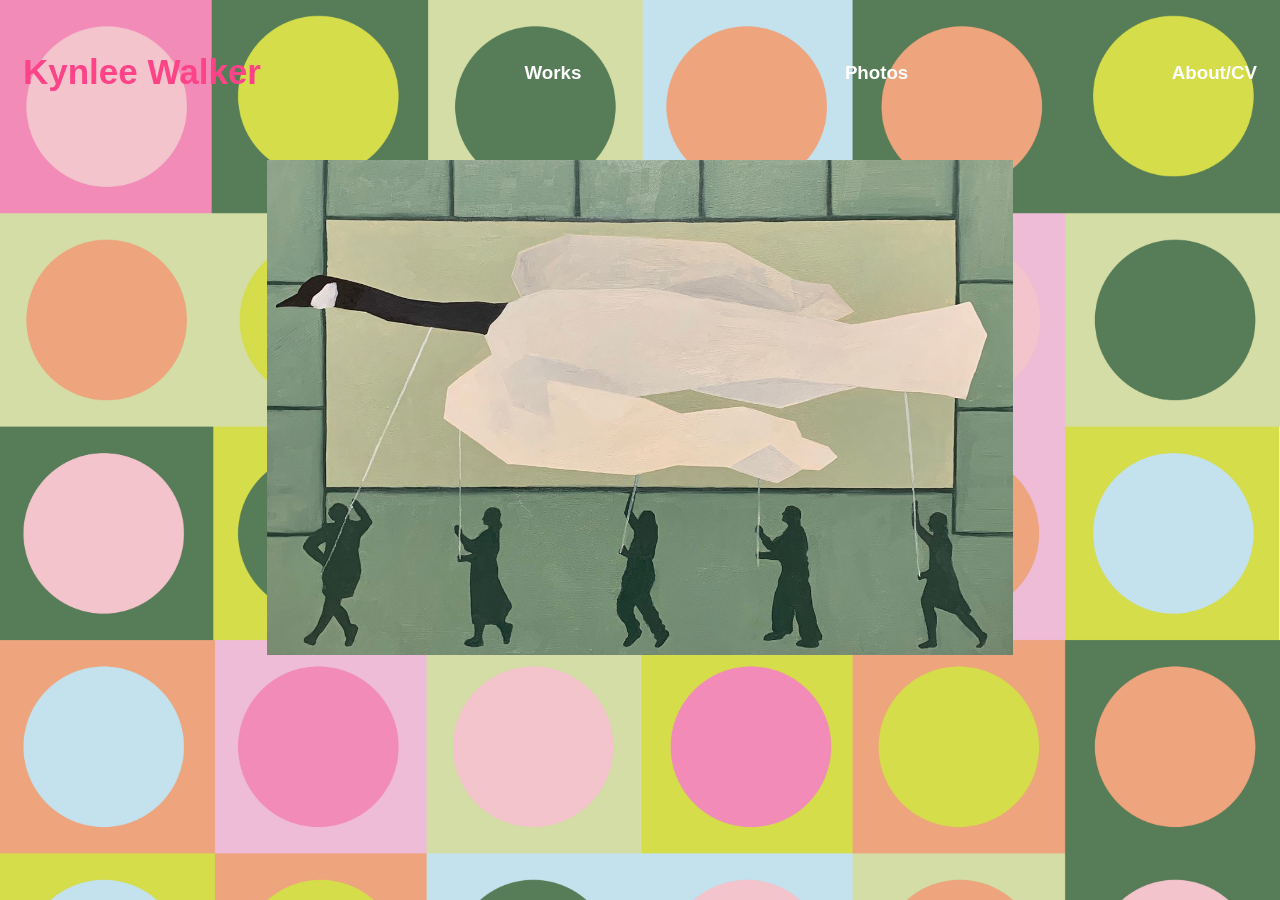
<file: index.html>
<!DOCTYPE html>
<html lang="en">
<head>
    <meta charset="UTF-8">
    <meta name="viewport" content="width=device-width, initial-scale=1.0">
    <title>Kynlee Walker</title>
    <link rel="stylesheet" href="stylesheet.css">
</head>
<body class="homepage">

<header class="top-bar">
    <span><h2>Kynlee Walker</h2></span>
     <span><h3><a href="works.html">Works</a></h3></span>
     <span><h3><a href="blog.html">Photos</a></h3></span>
     <span><h3><a href="about.html">About/CV</a></h3></span>
     
</header>

  <main class="home-center">
    <a href="works.html" class="featured-photo">
      <img src="images/Puppet Parade copy.jpg" alt="Puppet Parade">
    </a>
  </main>


</body>
</html>
</file>
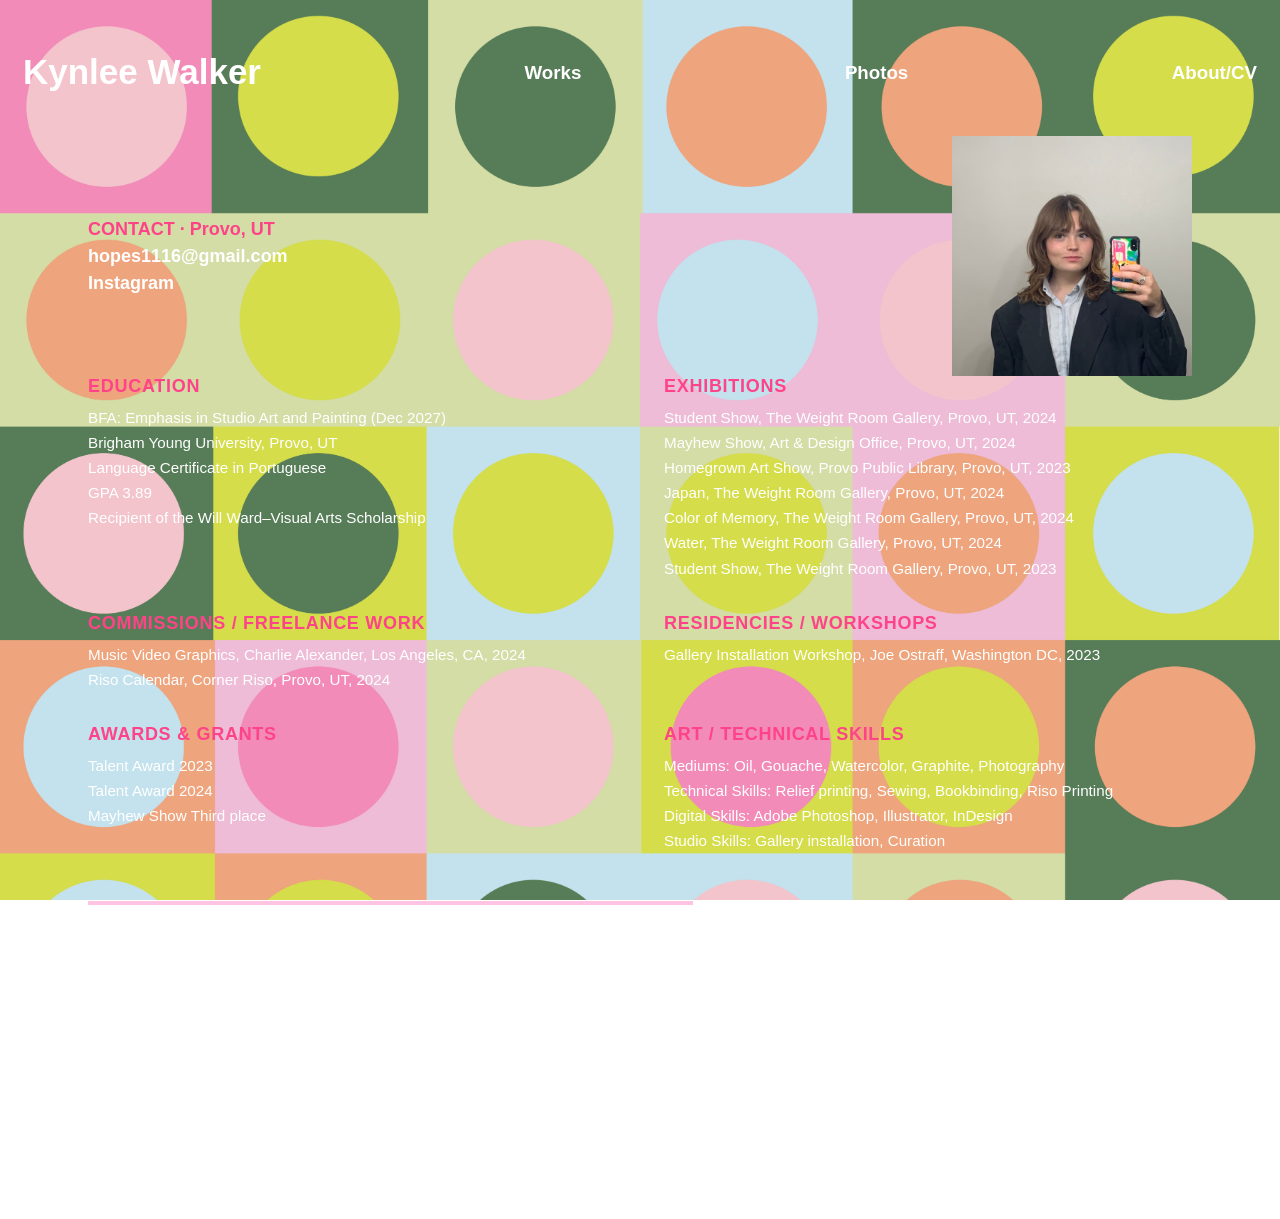
<file: about.html>
<!DOCTYPE html>
<html lang="en">
<head>
    <meta charset="UTF-8">
    <meta name="viewport" content="width=device-width, initial-scale=1.0">
    <title>About/CV</title>
    <link rel="stylesheet" href="stylesheet.css">
</head>
<body>

  <header class="top-bar">
     <span><h2><a href="index.html">Kynlee Walker</a></h2></span>
     <span><h3><a href="works.html">Works</a></h3></span>
     <span><h3><a href="blog.html">Photos</a></h3></span>
     <span><h3><a href="about.html">About/CV</a></h3></span>
  </header>
    
<section class="split-section">
    <div class="split-text">
      <h4>
        CONTACT ∙ Provo, UT<br>
        <a href="mailto:hopes1116@gmail.com">hopes1116@gmail.com</a><br>
        <a href="https://www.instagram.com/artofkynlee" target="_blank" rel="noopener">Instagram</a>
      </h4>
    </div>
    <div class="split-image">
      <img src="Photos/profile.jpg" alt="blue slides and red pants sitting on bed">
    </div>
  </section>

<main class="cv-container">
    <div class="cv-block">
      <h4>EDUCATION</h4>
      <p>
        BFA: Emphasis in Studio Art and Painting (Dec 2027)<br>
        Brigham Young University, Provo, UT<br>
        Language Certificate in Portuguese<br>
        GPA 3.89<br>
        Recipient of the Will Ward–Visual Arts Scholarship
      </p>
    </div>

 <div class="cv-block">
      <h4>EXHIBITIONS</h4>
      <p>
        Student Show, The Weight Room Gallery, Provo, UT, 2024<br>
        Mayhew Show, Art &amp; Design Office, Provo, UT, 2024<br>
        Homegrown Art Show, Provo Public Library, Provo, UT, 2023<br>
        Japan, The Weight Room Gallery, Provo, UT, 2024<br>
        Color of Memory, The Weight Room Gallery, Provo, UT, 2024<br>
        Water, The Weight Room Gallery, Provo, UT, 2024<br>
        Student Show, The Weight Room Gallery, Provo, UT, 2023
      </p>
    </div>
    <div class="cv-block">
      <h4>COMMISSIONS / FREELANCE WORK</h4>
      <p>
        Music Video Graphics, Charlie Alexander, Los Angeles, CA, 2024<br>
        Riso Calendar, Corner Riso, Provo, UT, 2024
      </p>
    </div>
 <div class="cv-block">
      <h4>RESIDENCIES / WORKSHOPS</h4>
      <p>
        Gallery Installation Workshop, Joe Ostraff, Washington DC, 2023
      </p>
    </div>

    <div class="cv-block">
      <h4>AWARDS &amp; GRANTS</h4>
      <p>
        Talent Award 2023<br>
        Talent Award 2024<br>
        Mayhew Show Third place
      </p>
    </div>
    <div class="cv-block">
      <h4>ART / TECHNICAL SKILLS</h4>
      <p>
        Mediums: Oil, Gouache, Watercolor, Graphite, Photography<br>
        Technical Skills: Relief printing, Sewing, Bookbinding, Riso Printing<br>
        Digital Skills: Adobe Photoshop, Illustrator, InDesign<br>
        Studio Skills: Gallery installation, Curation
      </p>
    </div>
 <div class="cv-bio">
      <p>
        Kynlee Walker is a Provo, Utah based artist who works with vibrant, monochromatic color in painting, prints, and sculptures. In her work, she wrestles with inner thanksgiving and perspective. Her work has been featured in various collaborative shows at Brigham Young University and local group installations, including the Provo Public Library. Kynlee has had the opportunity to study art around the world, including Japan, Washington DC, and Brazil. She is the two time recipient of BYU Fine Arts 2D Talent Scholarship, the Will Ward–Visual Arts Scholarship, and third place winner of the Mayhew Show contest. Kynlee was born in 2003 in Memphis, Tennessee and is currently working towards a BFA from Brigham Young University.
      </p>
    </div>
  </main>

</body>
</html>
</file>
<file: stylesheet.css>
html{
   background-image: url(images/website_background.jpg);
   background-size: 100%;
   background-attachment: fixed;
}

.grid-container {
display: grid;
grid-template-columns: repeat(3, 1fr);
gap: 16px;
row-gap: 40px;  
background-color: blue;
}

.grid-container img {
  width: 100%;
  aspect-ratio: 1 / 1; /* Forces uniform squares (or use a fixed height like 250px) */
  object-fit: cover; /* Crops images cleanly to fill the box without stretching */
  display: block; /* Removes tiny whitespace gaps beneath images */
  border-radius: 8px; /* Optional rounded corners */
}

.top-bar {
  display: flex; 
  justify-content: space-between;
  color: white;
  padding: 15px 0;
  padding-left: 15px;
  padding-right: 15px;
}


h2{
    font-size: 35px;
    padding-top: 0px;
    color: rgb(255, 67, 136);
    font-family:'Segoe UI', Tahoma, Geneva, Verdana, sans-serif
}

h3{
    color: rgb(255, 255, 255);
    padding-top: 20px;
     font-family:'Segoe UI', Tahoma, Geneva, Verdana, sans-serif
}

a,
a:visited,
a:hover,
a:active {
  color: #ffffff;
}
a{
  text-decoration: none;
  transition: color 0.3s ease;
}
a:hover {
  color: rgb(255, 67, 136);
}

.gallery2 div:nth-child(1) { grid-column: 1/4; grid-row: 2; }
.gallery2 div:nth-child(2) { grid-column: 2/4; grid-row: 1; }
.gallery2 div:nth-child(3) { grid-column: 4/6; grid-row: 2; }
.gallery2 div:nth-child(4) { grid-column: 2/5; grid-row: 3; }
.gallery2 div:nth-child(5) { grid-column: 5/7; grid-row: 3; }
.gallery2 div:nth-child(6) { grid-column: 1/4; grid-row: 4; }
.gallery2 div:nth-child(7) { grid-column: 2/5; grid-row: 5; }
.gallery2 div:nth-child(8) { grid-column: 2/6; grid-row: 6; }
.gallery2 div:nth-child(9) { grid-column: 5/7; grid-row: 5; }
.gallery2 div:nth-child(10) { grid-column: 4/6; grid-row: 7; }
.gallery2 div:nth-child(11) { grid-column: 1/4; grid-row: 8; }
.gallery2 div:nth-child(12) { grid-column: 4/7; grid-row: 8; }
.gallery2 div:nth-child(14) { grid-column: 5/7; grid-row: 9; }
.gallery2 div:nth-child(13) { grid-column: 2/5; grid-row: 10; }
.gallery2 div:nth-child(15) { grid-column: 5/7; grid-row: 10; }
.gallery2 div:nth-child(16) { grid-column: 4/7; grid-row: 11; }
.gallery2 div:nth-child(17) { grid-column: 3/6; grid-row: 12; }
.gallery2 div:nth-child(18) { grid-column: 1/3; grid-row: 12; }
.gallery2 div:nth-child(19) { grid-column: 5/7; grid-row: 13; }
.gallery2 div:nth-child(20) { grid-column: 1/4; grid-row: 14; }
.gallery2 div:nth-child(21) { grid-column: 4/7; grid-row: 15; }
.gallery2 div:nth-child(22) { grid-column: 1/3; grid-row: 15; }


.gallery3 img {
  width: 100%;
  height: 100%;
  object-fit: contain;
  display: block;
  cursor:alias;
  transition: transform 0.2s ease;
  border: none;      
  padding: 0;      
  box-shadow: none;
}

.gallery3 {
display: grid;
gap: 2.5rem;
padding: 1rem 3rem;
grid-template-columns: repeat(6, 1fr);
grid-auto-rows: minmax(5em, auto);
align-items:start;
}

.gallery3 div:nth-child(1) { grid-column: 1/3; grid-row: 1; }
.gallery3 div:nth-child(2) { grid-column: 3/5; grid-row: 1; }
.gallery3 div:nth-child(3) { grid-column: 5/7; grid-row: 1; }

.gallery3 img:hover {
  transform: scale(1.02);
}

.gallery2 img {
  width: 100%;
  height: auto;
  object-fit: contain;
  display: block;
  cursor: zoom-in;
  transition: transform 0.2s ease;
  box-sizing: border-box;
  border: 12px solid #ffffff;
}

.gallery2 {
display: grid;
gap: 2.5rem;
padding: 1rem 3rem;
grid-template-columns: repeat(6, 1fr);
grid-auto-rows: minmax(5em, auto);
align-items:start;
}


.gallery2 img,
.gallery2 video {
  width: 100%;
  height: auto;
  display: block;
  border: 12px solid #ffffff;
  box-sizing: border-box;
  
}

.gallery2 video:hover {
  transform: scale(1.02);
}

.gallery2 img:hover {
  transform: scale(1.02);
}

#photo-lightbox {
  border: none;
  padding: 0;
  margin: auto; /* Centers the dialog cleanly */
  background: transparent;
  width: 100vw;
  height: 100vh;
  max-width: 100vw;
  max-height: 100vh;
  overflow: hidden;
}

#photo-lightbox::backdrop {
  background: rgba(236, 148, 194, 0.85);
 
}

#lightbox-img {
  display: block;
  width: auto;
  height: auto;
  max-width: 90vw;  /* Leaves 5vw breathing room on left and right */
  max-height: 82vh; /* Leaves room at top and bottom for caption and close button */
  object-fit: contain; /* Guarantees the entire uncropped photo stays visible */

}

#lightbox-caption {
  color:rgb(226, 255, 63);
  margin-top: 0.75rem;
  font-family:Tahoma, Geneva, Verdana, sans-serif;
  font-size: 0.95rem;
  text-align: center;
}

#close-lightbox {
  position: fixed;
  top: 1.5rem;
  right: 2rem;
  background: none;
  border: none;
  cursor: pointer;
  align-items: center;
  justify-content: center;
  transition: opacity 0.2s ease, transform 0.2s ease;
  font-family: Verdana, Geneva, Tahoma, sans-serif;
  color: rgb(255, 63, 172);
}

#close-lightbox img {
  width: 80px;  /* Adjust to your preferred icon width */
  height: 80px; /* Adjust to your preferred icon height */
  object-fit: contain;
  display: block;
  border: none;
  box-shadow: none;
  pointer-events: none;
}
#close-lightbox:focus {
outline: none;
}

#lightbox-img,
#lightbox-video {
  max-width: 90vw;
  max-height: 82vh;
  width: auto;
  height: auto;
  box-sizing: border-box;
}

#lightbox-img[hidden],
#lightbox-video[hidden] {
  display: none;
}

.back-btn {
    position: fixed;
  top: 1.5rem;   /* Distance from the top edge of the screen */
  left: 2rem;    /* Distance from the left edge of the screen */
  z-index: 1000;
  display: inline-block;
  padding: 10px 10px;
  background-color: #345134;
  color: #ff8dba;
  text-decoration: none;
  border-radius: 5px;
  font-family: sans-serif;
  font-weight: bold;
  transition: background-color 0.2s ease;
}

.back-btn:hover {
  background-color: #dbff71;
}

.link-container {
  display: flex;
  justify-content: center; /* Centers the link and image horizontally */
  width: 100%;
}
.photo-link img {
  width: 100%;
  max-width: 300px;
  height: auto;
  transition: filter 0.3s ease;
}
  .photo-link:hover img {
  filter:hue-rotate(290deg)
  }

#photo-lightbox[open] {
  display: flex;
  flex-direction: column;
  align-items: center;
  justify-content: center;
  text-align: center;
  gap: 1.5rem;
}

#photo-lightbox[open]:has(.lightbox-stage) {
  flex-direction: row;
  gap: 1.5rem;
}

.lightbox-stage {
  display: flex;
  flex-direction: column;
  align-items: center;
  text-align: center;
}

#slide-counter {
  color: #ff408c;
  font-family: 'Segoe UI', Tahoma, Geneva, Verdana, sans-serif;
  font-size: 0.8rem;
}

.nav-arrow {
  background: transparent;
  border: none;
  color: #ff408c;
  font-size: 2rem;
  padding: 0.5rem 0.75rem;
  cursor: pointer;
  transition: opacity 0.2s ease, transform 0.2s ease;
}
.nav-arrow:hover {
  opacity: 0.6;
  transform: scale(1.1);
}

.nav-arrow[hidden] {
  display: none;
}

p.small {
  line-height: 1.5;
    width: 100%;
   max-width: 300px;
   padding-left: 50px;
   box-sizing: border-box;
}

.split-section {
  display: grid;
  grid-template-columns: 3fr 1fr; /* 75% left column, 25% right column */
  align-items: center;
  gap: 3rem;
  max-width: 1200px;
  margin: 0 auto;
  box-sizing: border-box;
}

.split-text {
  line-height: 1.5;
  margin-top: 0;
  margin-bottom: 0;
  padding-left: 3rem;
}

.split-image img {
  width: 100%;
  height: auto;
  display: block;
  box-sizing: border-box;
  padding-right: 3rem;
}

@media (max-width: 500px) {
  .split-section {
    grid-template-columns: 1fr;
  }
}

p.smaller {
  line-height: 1.5;
   width: 100%;
   max-width: 300px;
   padding-left: 50px;
   box-sizing: border-box;
    font-family: 'Segoe UI', Tahoma, Geneva, Verdana, sans-serif;
}

h4{
    font-size: 18px;
    padding-top: 0px;
    color: rgb(255, 67, 136);
    font-family:'Segoe UI', Tahoma, Geneva, Verdana, sans-serif
}

.group-caption {
  margin: 1.5rem 0 0 0; /* Space between the white border and the words */
  font-family: 'Segoe UI', Tahoma, Geneva, Verdana, sans-serif;
  font-size: 1rem;
  color: #fffffe;
  text-align: center;    /* Change to 'left' if you want flush-left labels */
  cursor: pointer;
}

@media (max-width: 768px) {
  .gallery2,
  .gallery3 {
    padding: 1rem 1.25rem;
    gap: 1.5rem;
  }

  .split-section {
    grid-template-columns: 1fr;
    gap: 1.5rem;
    padding: 0 1.25rem;
  }

  .split-text {
    padding-left: 0;
  }
  .split-image img {
    padding-right: 0;
  }

  p.small,
  p.smaller {
    padding-left: 1.25rem;
    max-width: 100%;
  }

  /* Stack the 3-column gallery3 into 1 column */
  .gallery3 {
    grid-template-columns: 1fr;
  }

  .gallery3 div:nth-child(n) {
    grid-column: auto;
    grid-row: auto;
  }
    .gallery2 {
    grid-template-columns: repeat(2, 1fr);
    grid-auto-rows: auto;
  }

  .gallery2 div:nth-child(n) {
    grid-column: auto;
    grid-row: auto;
  }
}

@media (max-width: 480px) {
  /* Stack top navigation links if they get crowded */
  .top-bar {
    flex-wrap: wrap;
    gap: 10px;
  }

  /* Stack all grids into 1 full-width column */
  .grid-container,
  .gallery2 {
    grid-template-columns: 1fr;
  }

  /* Thinner white photo borders on small screens */
  .gallery2 img,
  .gallery2 video {
    border-width: 8px;
  }

  .back-btn {
    top: 1rem;
    left: 1rem;
    padding: 8px 10px;
    font-size: 0.85rem;
  }

  #close-lightbox {
    top: 0.75rem;
    right: 1rem;
  }

  #close-lightbox img {
    width: 44px;
    height: 44px;
  }
   #photo-lightbox[open]:has(.lightbox-stage) {
    gap: 0.25rem;
  }

  .nav-arrow {
    font-size: 1.5rem;
    padding: 0.25rem;
  }

  #lightbox-img,
  #lightbox-video {
    max-width: 82vw;
  }
}

@media (max-width: 768px) {
  .top-bar {
    flex-wrap: wrap;
    align-items: baseline;
    gap: 0.5rem 1rem;
    padding: 10px 1rem;
  }

  .top-bar h2 {
    font-size: 26px;
    margin: 0;
  }

  .top-bar h3 {
    padding-top: 0;
    margin: 0;
    font-size: 1rem;
  }

  .gallery2 {
    grid-template-columns: repeat(4, 1fr);
    grid-auto-rows: auto;
    gap: 1.25rem 0.75rem;
    padding: 1rem 1rem 3rem;
  }

  /* Slightly thinner white frame on smaller screens */
  .gallery2 img,
  .gallery2 video {
    border-width: 6px;
  }
  .gallery2 div:nth-child(2)  { grid-column: 2 / 4; grid-row: 1; }
  .gallery2 div:nth-child(1)  { grid-column: 1 / 3; grid-row: 2; }
  .gallery2 div:nth-child(3)  { grid-column: 3 / 5; grid-row: 2; }
  .gallery2 div:nth-child(4)  { grid-column: 1 / 4; grid-row: 3; }
  .gallery2 div:nth-child(5)  { grid-column: 3 / 5; grid-row: 4; }
  .gallery2 div:nth-child(6)  { grid-column: 1 / 3; grid-row: 5; }
  .gallery2 div:nth-child(7)  { grid-column: 2 / 5; grid-row: 6; }
  .gallery2 div:nth-child(9)  { grid-column: 3 / 5; grid-row: 7; }
  .gallery2 div:nth-child(8)  { grid-column: 1 / 4; grid-row: 8; } /* Wide geese triptych */
  .gallery2 div:nth-child(10) { grid-column: 2 / 4; grid-row: 9; }
  .gallery2 div:nth-child(11) { grid-column: 1 / 3; grid-row: 10; }
  .gallery2 div:nth-child(12) { grid-column: 3 / 5; grid-row: 10; }
  .gallery2 div:nth-child(14) { grid-column: 3 / 5; grid-row: 11; }
  .gallery2 div:nth-child(13) { grid-column: 1 / 4; grid-row: 12; }
  .gallery2 div:nth-child(15) { grid-column: 2 / 5; grid-row: 13; }
  .gallery2 div:nth-child(16) { grid-column: 2 / 5; grid-row: 14; }
  .gallery2 div:nth-child(18) { grid-column: 1 / 3; grid-row: 15; }
  .gallery2 div:nth-child(17) { grid-column: 2 / 5; grid-row: 16; }
  .gallery2 div:nth-child(19) { grid-column: 3 / 5; grid-row: 17; }
  .gallery2 div:nth-child(20) { grid-column: 1 / 4; grid-row: 18; }
  .gallery2 div:nth-child(22) { grid-column: 1 / 3; grid-row: 19; }
  .gallery2 div:nth-child(21) { grid-column: 2 / 5; grid-row: 20; }

    #close-lightbox {
    top: 0.75rem;
    right: 0.75rem;
  }

  #close-lightbox img {
    width: 48px;
    height: 48px;
  }
}

@media (max-width: 768px) {
  /* Stagger the 3 photo albums on a 4-column mobile grid to match Works */
  .gallery3 {
    grid-template-columns: repeat(4, 1fr);
    grid-auto-rows: auto;
    gap: 2rem 0.75rem;
    padding: 1.5rem 1rem 3rem;
  }

  /* Album 1: Left-aligned, spans 3 columns */
  .gallery3 div:nth-child(1) {
    grid-column: 1 / 4;
    grid-row: 1;
  }
  .gallery3 div:nth-child(2) {
    grid-column: 2 / 5;
    grid-row: 2;
  }

  /* Album 3: Centered, spans 3 columns */
  .gallery3 div:nth-child(3) {
    grid-column: 1 / 4;
    grid-row: 3;
  }
  .group-caption {
    margin-top: 0.75rem;
    font-size: 0.95rem;
  }

  /* Prevent lightbox arrows from squishing the slideshow image on phones */
  #photo-lightbox[open]:has(.lightbox-stage) {
    gap: 0.25rem;
    padding: 0 0.25rem;
    box-sizing: border-box;
  }

  .nav-arrow {
    font-size: 1.5rem;
    padding: 0.5rem 0.35rem;
  }

    #lightbox-img {
    max-width: 80vw;
    max-height: 75vh;
  }
}

.cv-container {
  max-width: 1200px;
  margin: 0 auto 4rem;
  padding: 0 3rem;
  display: grid;
  grid-template-columns: repeat(2, 1fr);
  gap: 2rem 3rem;
  font-family: 'Segoe UI', Tahoma, Geneva, Verdana, sans-serif;
  color: #ffffff;
  box-sizing: border-box;
}

.cv-block h4 {
  margin: 0 0 0.5rem 0;
  letter-spacing: 0.04em;
}
.cv-block p,
.cv-bio p {
  margin: 0;
  line-height: 1.65;
  font-size: 0.95rem;
}
.cv-bio {
  grid-column: 1 / -1;
  max-width: 68ch;
  margin-top: 1rem;
  padding-top: 1.5rem;
  border-top: 4px solid rgba(255, 19, 149, 0.25);
}

@media (max-width: 768px) {
  .split-section {
    grid-template-columns: repeat(4, 1fr);
    gap: 1.25rem;
    padding: 0 1rem;
  }

  .split-text {
    grid-column: 1 / 5;
  }

  .split-image {
    grid-column: 2 / 5; 
  }
  .split-image img {
    border-width: 6px;
  }

  .cv-container {
    grid-template-columns: 1fr;
    gap: 1.5rem;
    padding: 0 1rem 3rem;
  }
}

body.home-page {
  display: flex;
  flex-direction: column;
  min-height: 100vh;
}

/* Fill the remaining space below the top-bar and center the photo */
.home-center {
  flex: 1;
  display: flex;
  align-items: center;
  justify-content: center;
  padding: 1.5rem;
  box-sizing: border-box;
}
.home-center img {
  max-width: 70vw;
  max-height: 55vh;
  width: auto;
  height: auto;
  display: block;
  box-sizing: border-box;
  transition: transform 0.2s ease;
}
</file>
